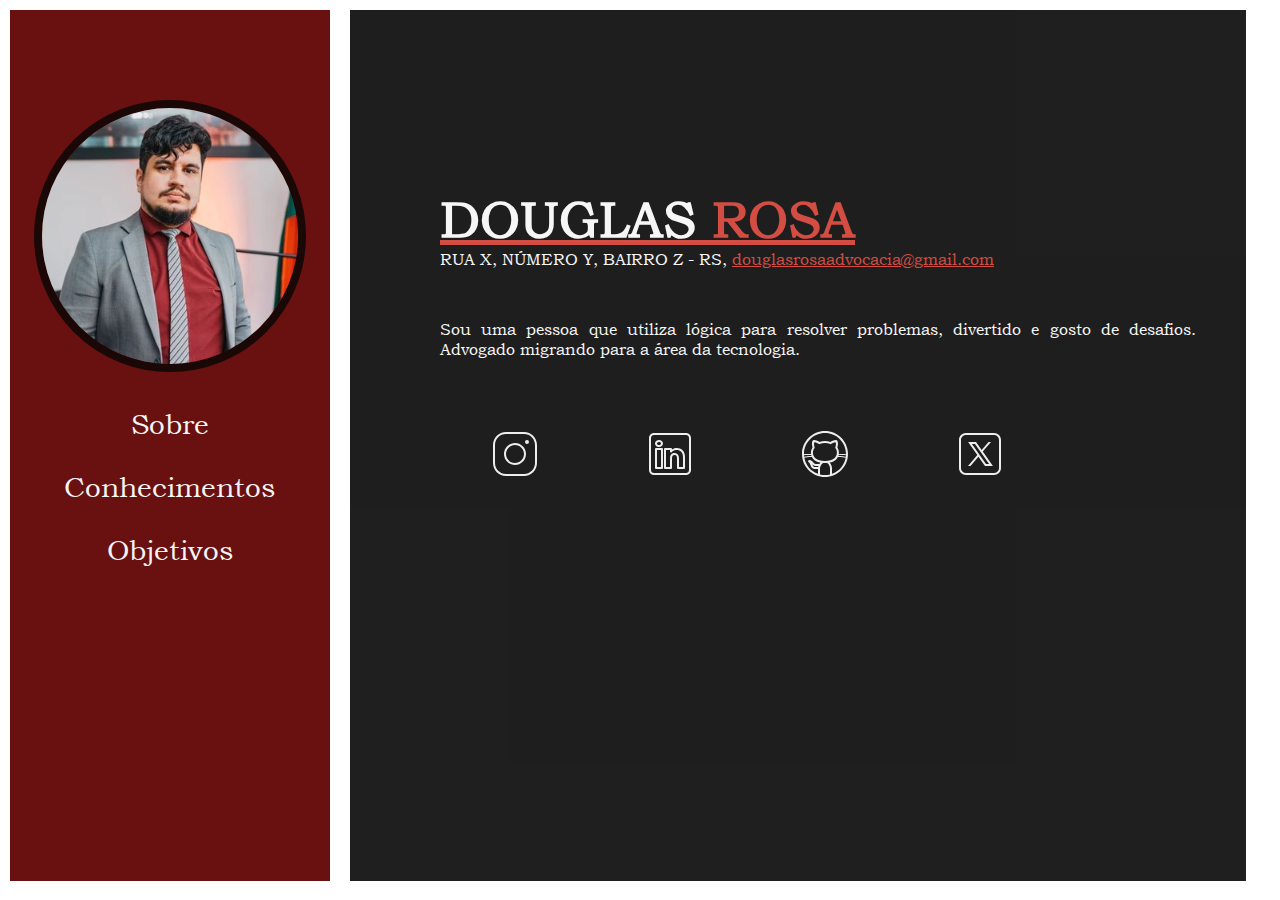
<file: AVALIAÇÃO MÓDULO FRONT END/index.html>
<!DOCTYPE html>
<html lang="en">
  <head>
    <meta charset="UTF-8" />
    <meta name="viewport" content="width=device-width, initial-scale=1.0" />
    <title>Sobre</title>

    <link rel="stylesheet" href="./CSS/styles.css" />
    <style class="fonte">
      @font-face {
        font-family: booksman;
        src: url(./Bookman\ Old\ Style\ Regular.ttf);
      }
    </style>
  </head>

  <body>
    <div class="navegacao">
      <img class="foto_perfil" src="./images/perfil.jpg" alt="Foto Douglas Rosa"/>
      <nav class="menu">
            <a href="index.html">Sobre</a>
            <a href="conhecimentos.html">Conhecimentos</a>
            <a href="objetivos.html">Objetivos</a>    
      </nav>
    </div>

    <main class="container">
        <div class="principal">
            <h1 class="nome">DOUGLAS <span class="sobrenome">ROSA</span></h1>

            <p class="endereco">RUA X, NÚMERO Y, BAIRRO Z - RS, <a class="email" href="mailto:douglasrosaadvocacia@gmail.com">douglasrosaadvocacia@gmail.com</a></p>
        </div>
        <p class="frase">Sou uma pessoa que utiliza lógica para resolver problemas, divertido e gosto de desafios. Advogado migrando para a área da tecnologia.</p>

        <div class="redes">
            <a href="https://www.instagram.com/douglasrosaadvocacia/" target="_blank"><img class="icone" src="./images/instagram.svg" alt="instagram"></a>
            <a href="https://www.linkedin.com/in/douglas-rosa-217bbb290/" target="_blank"><img class="icone" src="./images/linkedin.svg" alt="linkedin"></a>
            <a href="https://github.com/DoughRosa" target="_blank"><img class="icone" src="./images/github.svg" alt="github"></a>
            <a href="https://twitter.com" target="_blank"><img class="icone" src="./images/twitter.svg" alt="twitter"></a>
        </div>
    </main>
  </body>
</html>
</file>
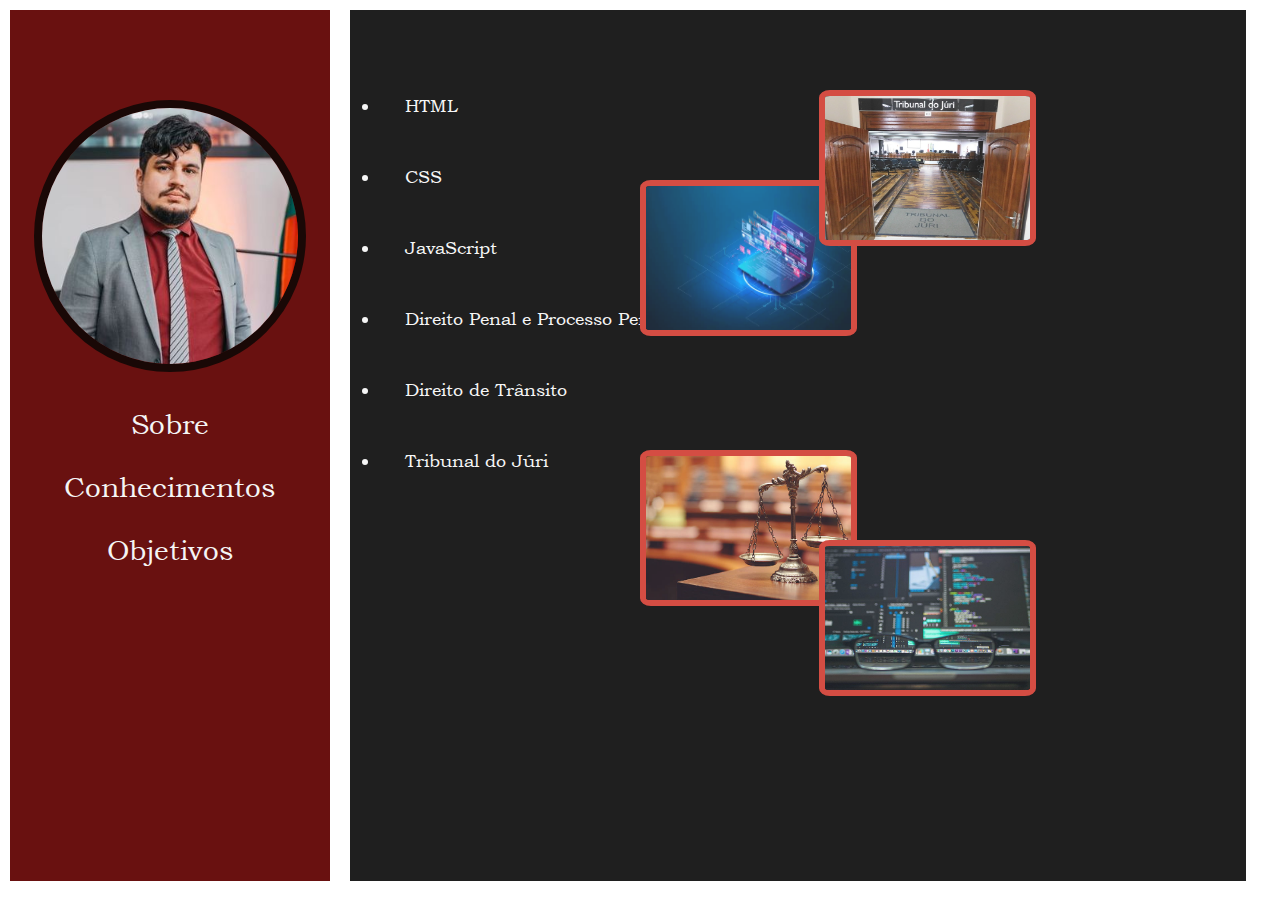
<file: AVALIAÇÃO MÓDULO FRONT END/conhecimentos.html>
<!DOCTYPE html>
<html lang="en">
  <head>
    <meta charset="UTF-8" />
    <meta name="viewport" content="width=device-width, initial-scale=1.0" />
    <title>Conhecimentos</title>

    <link rel="stylesheet" href="./CSS/styles.css" />
    <style class="fonte">
      @font-face {
        font-family: booksman;
        src: url(./Bookman\ Old\ Style\ Regular.ttf);
      }
    </style>
  </head>

  <body>
    <div class="navegacao">
      <img
        class="foto_perfil"
        src="./images/perfil.jpg"
        alt="Foto Douglas Rosa"
      />
      <nav class="menu">
        <a href="index.html">Sobre</a>
        <a href="conhecimentos.html">Conhecimentos</a>
        <a href="objetivos.html">Objetivos</a>
      </nav>
    </div>

    <main class="container">
      <ol class="conhecimentos">
        <li>HTML</li>
        <li>CSS</li>
        <li>JavaScript</li>
        <li>Direito Penal e Processo Penal</li>
        <li>Direito de Trânsito</li>
        <li>Tribunal do Júri</li>
      </ol>

      <div class="decoracao">
        <img class="programa" src="./images/programa.webp" alt="programação">
        <img class="justica" src="./images/justiça.jpg" alt="direito">
        <img src="./images/juri.jpg" alt="juri" class="juri">
        <img src="./images/web.jpg" alt="web" class="web">
      </div>
    </main>
  </body>
</html>
</file>
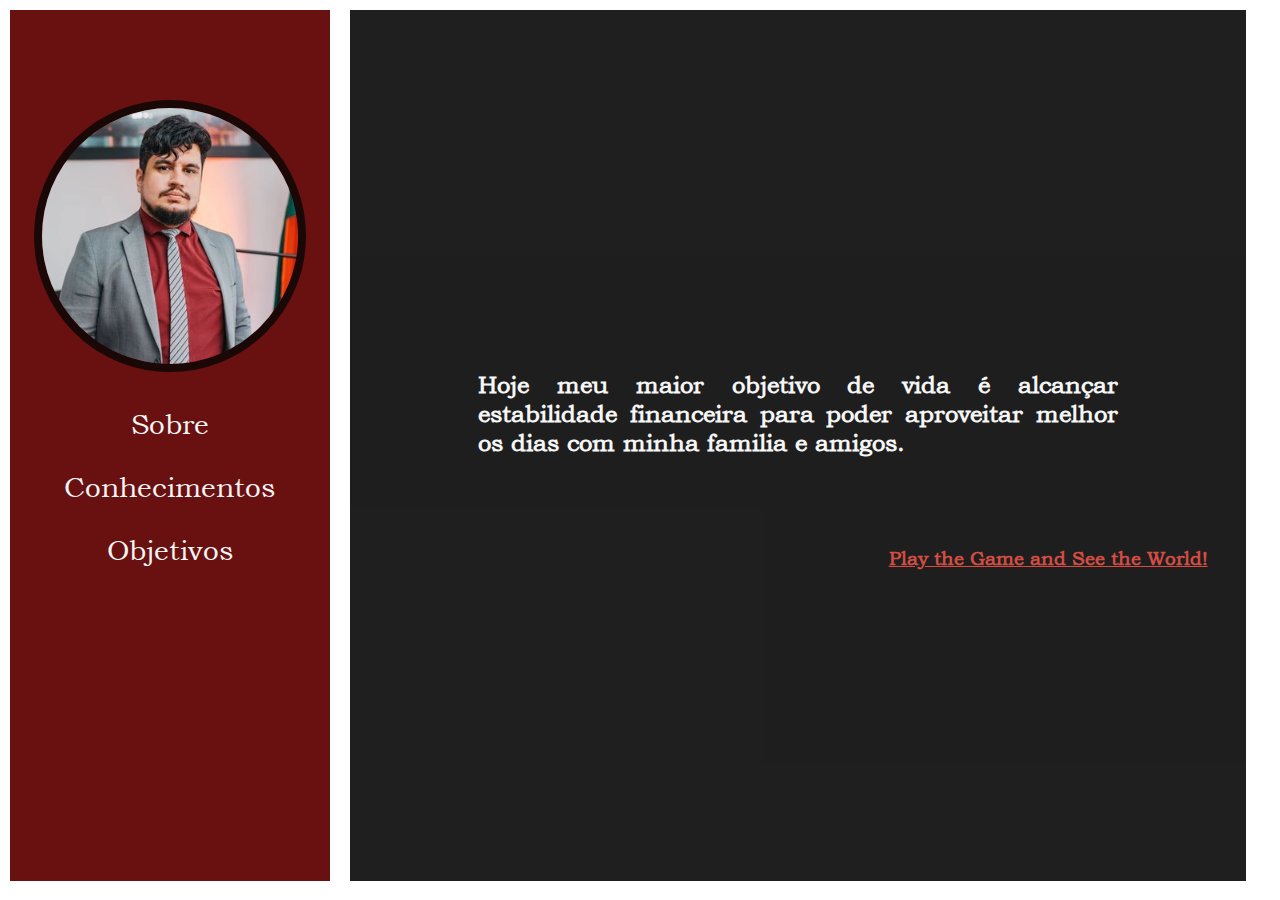
<file: AVALIAÇÃO MÓDULO FRONT END/objetivos.html>
<!DOCTYPE html>
<html lang="en">
  <head>
    <meta charset="UTF-8" />
    <meta name="viewport" content="width=device-width, initial-scale=1.0" />
    <title>Conhecimentos</title>

    <link rel="stylesheet" href="./CSS/styles.css" />
    <style class="fonte">
      @font-face {
        font-family: booksman;
        src: url(./Bookman\ Old\ Style\ Regular.ttf);
      }
    </style>
  </head>

  <body>
    <div class="navegacao">
      <img
        class="foto_perfil"
        src="./images/perfil.jpg"
        alt="Foto Douglas Rosa"
      />
      <nav class="menu">
        <a href="index.html">Sobre</a>
        <a href="conhecimentos.html">Conhecimentos</a>
        <a href="objetivos.html">Objetivos</a>
      </nav>
    </div>

    <main class="container">
      <div class="objetivos">
        <h2>
          Hoje meu maior objetivo de vida é alcançar estabilidade financeira para poder aproveitar melhor os dias com minha familia e amigos.
        </h2>
        <h3>
          Play the Game and See the World!
        </h3>
      </div>
    </main>
  </body>
</html>
</file>
<file: AVALIAÇÃO MÓDULO FRONT END/CSS/styles.css>
* {
    margin: 0;
    padding: 0;
    font-family: booksman;
}

body{
    display: flex;
    height: 99vh;
}

.navegacao {
    background-color: #691110;
    display: flex;
    align-items: center;
    flex-direction: column;
    padding-top: 90px;
    width: 25vw;
    text-align: center;
    margin: 10px;
}

.foto_perfil {
    border-radius: 50%;
    width: 20vw;
    border: 8px solid #080705d3;
}

.menu {
    padding: 20px;
    font-size: 2.2vw;
}

.menu a {
    display: block;
    color: whitesmoke;
    text-decoration: none; 
    padding: 15px;
}

.menu a:hover{
    color: black;
}

.container {
    display: flex;
    align-items: left;
    flex-direction: column;
    width: 70%;
    color: whitesmoke;
    background-color: black;
    opacity: 88%;
    margin: 10px;
}

.nome {
    padding-top: 180px;
    padding-left: 90px;
    font-size: 50px;
    text-decoration: underline;
    text-decoration-color: #ce352a;   
}

.sobrenome {
    color: #ce352a;
}

.endereco {
    padding-left: 90px;
}

.email {
    color: #ce352a;
}

.email:hover {
    color: #691110;
}

.frase {
    text-align: justify;
    padding-left: 90px;
    padding-top: 50px;
    padding-right: 50px;
}

.redes {
    padding-left: 90px;
    padding-top: 20px;
}

.icone {
    padding: 50px;
}

.icone:hover {
    scale: 1.2;
    transition: .5s;
}

.conhecimentos {
    margin-top: 60px;
}

li {
    padding: 25px;
    list-style-type: disc;
    margin-left: 30px;
    font-size: large;
}

.decoracao img{
    border-radius: 5%;
    border: 6px solid;
    border-color: #ce352a;
    width: 16vw;
    height: 16vh;
}

.juri {
    position: fixed;
    left: 64vw;
    top: 10vh;
}

.programa {
    position: fixed;
    left: 50vw;
    top: 20vh;
}

.justica {
    position: fixed;
    left: 50vw;
    top: 50vh;
}

.web {
    position: fixed;
    left: 64vw;
    top: 60vh;
}

.objetivos {
    margin-top: 30vh;
    margin-left: 3vw;
    margin-right: 3vw;
}

h2 {
    text-align: justify;
    padding: 10vh;
}

h3 {
    text-align: right;
    color: #ce352a;
    text-decoration: solid;
    text-decoration: underline;
    font-size: larger;
}
</file>
